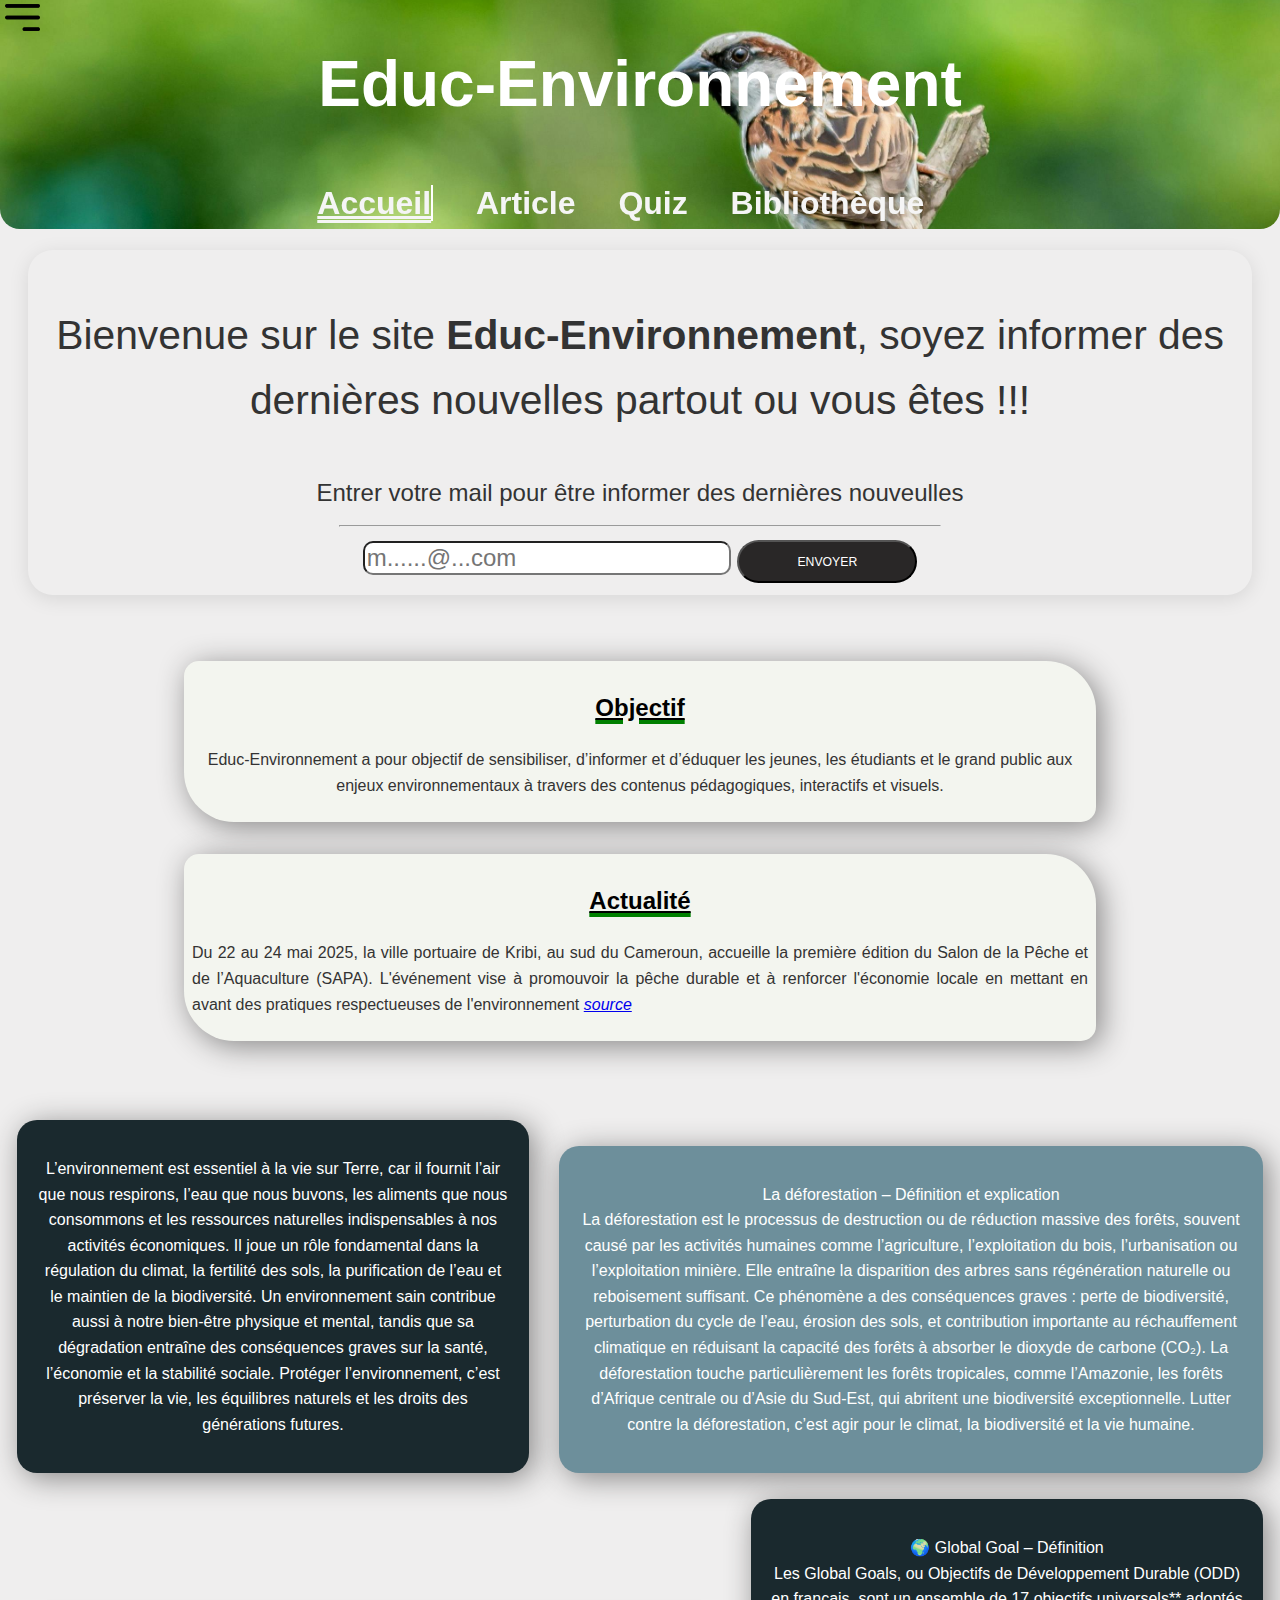
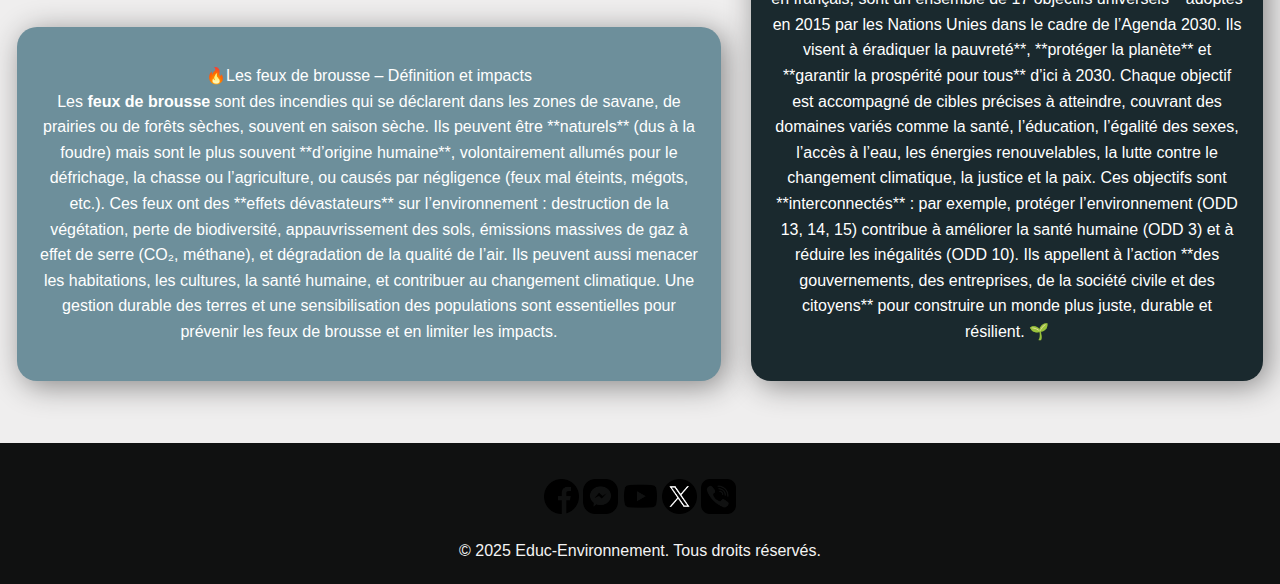
<file: index.html>
<!DOCTYPE html>
<html lang="en">
<head>
  <meta charset="UTF-8">
  <meta name="viewport" content="width=device-width, initial-scale=1.0">
  <link rel="stylesheet" href="css/styles.css">
  <title>Educ-Environnement</title>
</head>
<body>
  <header>
    <figure><img src="css/img/icon/new/menu.png" alt=""></figure>
    <h1>Educ-Environnement</h1> 
    <nav>
      <p><a href="index.html" class="index">Accueil</a></p> 
      <p><a href="article.html">Article</a></p>
      <p><a href="quiz.html">Quiz</a></p>
      <p><a href="bibliotheque.html">Bibliothèque</a></p>
    </nav>
  </header>
  <div id="contenu">
    <section class="sect_1">
      <article class="bloc_1">
        <p>
          Bienvenue sur le site <strong>Educ-Environnement</strong>, soyez informer des dernières nouvelles partout ou vous êtes !!!
        </p>
        <form action="" class="formulaire">
          <label for="email">Entrer votre mail pour être informer des dernières nouveulles <br><hr> <input type="email" name="email" id="email" placeholder="m......@...com"></label> 
          <button>
            <p>ENVOYER</p>
          </button>
        </form>
      </article>
      <div class="objectif">
        <h2><a href="objectif.html">Objectif</a></h2>
        <p>Educ-Environnement a pour objectif de sensibiliser, d’informer et d’éduquer les jeunes, les étudiants et le grand public aux enjeux environnementaux à travers des contenus pédagogiques, interactifs et visuels.
</p>
      </div>
      <div class="actualite">
        <h2><a href="objectif.html">Actualité</a></h2>
        <P><p>Du 22 au 24 mai 2025, la ville portuaire de Kribi, au sud du Cameroun, accueille la première édition du Salon de la Pêche et de l’Aquaculture (SAPA). L'événement vise à promouvoir la pêche durable et à renforcer l'économie locale en mettant en avant des pratiques respectueuses de l'environnement  <em><a href="https://www.environnementales.com">source</a></em></p></P>
      </div>
    </section>
    <section class="section_2">
      <div class="importance">
        <p>L’environnement est essentiel à la vie sur Terre, car il fournit l’air que nous respirons, l’eau que nous buvons, les aliments que nous consommons et les ressources naturelles indispensables à nos activités économiques. Il joue un rôle fondamental dans la régulation du climat, la fertilité des sols, la purification de l’eau et le maintien de la biodiversité. Un environnement sain contribue aussi à notre bien-être physique et mental, tandis que sa dégradation entraîne des conséquences graves sur la santé, l’économie et la stabilité sociale. Protéger l’environnement, c’est préserver la vie, les équilibres naturels et les droits des générations futures.
</p>
      </div>
      <div class="deforestation">
        <p>La déforestation – Définition et explication <br> La déforestation est le processus de destruction ou de réduction massive des forêts, souvent causé par les activités humaines comme l’agriculture, l’exploitation du bois, l’urbanisation ou l’exploitation minière. Elle entraîne la disparition des arbres sans régénération naturelle ou reboisement suffisant. Ce phénomène a des conséquences graves : perte de biodiversité, perturbation du cycle de l’eau, érosion des sols, et contribution importante au réchauffement climatique en réduisant la capacité des forêts à absorber le dioxyde de carbone (CO₂). La déforestation touche particulièrement les forêts tropicales, comme l’Amazonie, les forêts d’Afrique centrale ou d’Asie du Sud-Est, qui abritent une biodiversité exceptionnelle. Lutter contre la déforestation, c’est agir pour le climat, la biodiversité et la vie humaine.</p>
      </div>
      <div class="feux_de_brousse">
        <p>🔥Les feux de brousse – Définition et impacts <br>

Les <strong>feux de brousse</strong> sont des incendies qui se déclarent dans les zones de savane, de prairies ou de forêts sèches, souvent en saison sèche. Ils peuvent être **naturels** (dus à la foudre) mais sont le plus souvent **d’origine humaine**, volontairement allumés pour le défrichage, la chasse ou l’agriculture, ou causés par négligence (feux mal éteints, mégots, etc.). Ces feux ont des **effets dévastateurs** sur l’environnement : destruction de la végétation, perte de biodiversité, appauvrissement des sols, émissions massives de gaz à effet de serre (CO₂, méthane), et dégradation de la qualité de l’air. Ils peuvent aussi menacer les habitations, les cultures, la santé humaine, et contribuer au changement climatique. Une gestion durable des terres et une sensibilisation des populations sont essentielles pour prévenir les feux de brousse et en limiter les impacts.
</p>
      </div>
      <div class="global_goal">
        <p> 🌍 Global Goal – Définition <br>

Les Global Goals, ou Objectifs de Développement Durable (ODD) en français, sont un ensemble de 17 objectifs universels** adoptés en 2015 par les Nations Unies dans le cadre de l’Agenda 2030. Ils visent à éradiquer la pauvreté**, **protéger la planète** et **garantir la prospérité pour tous** d’ici à 2030. Chaque objectif est accompagné de cibles précises à atteindre, couvrant des domaines variés comme la santé, l’éducation, l’égalité des sexes, l’accès à l’eau, les énergies renouvelables, la lutte contre le changement climatique, la justice et la paix.
Ces objectifs sont **interconnectés** : par exemple, protéger l’environnement (ODD 13, 14, 15) contribue à améliorer la santé humaine (ODD 3) et à réduire les inégalités (ODD 10). Ils appellent à l’action **des gouvernements, des entreprises, de la société civile et des citoyens** pour construire un monde plus juste, durable et résilient. 🌱
</p>
      </div>
    </section>
    <footer>
      <figure>
            <a href="https://facebook.com" target="_blank"><img src="css/img/icon/new/facebook_1384005.png" alt="facebook"></a>
            <a href="https://messenger.com" target="_blank"><img src="css/img/icon/new/facebook-messenger-logo_4096204.png" alt="messenger"></a>
            <a href="https://youtube.com" target="_blank"><img src="css/img/icon/new/youtube_1384028.png" alt="youtube"></a>
            <a href="https://tweeter.com" target="_blank"><img src="css/img/icon/new/twitter_5969020.png" alt="facebook"></a>
            <img src="css/img/icon/new/viber_254407.png" alt="téléphone">
        </figure>
      <p>&copy; 2025 Educ-Environnement. Tous droits réservés.</p>
    </footer>
</div>
</body>
</html>
</file>
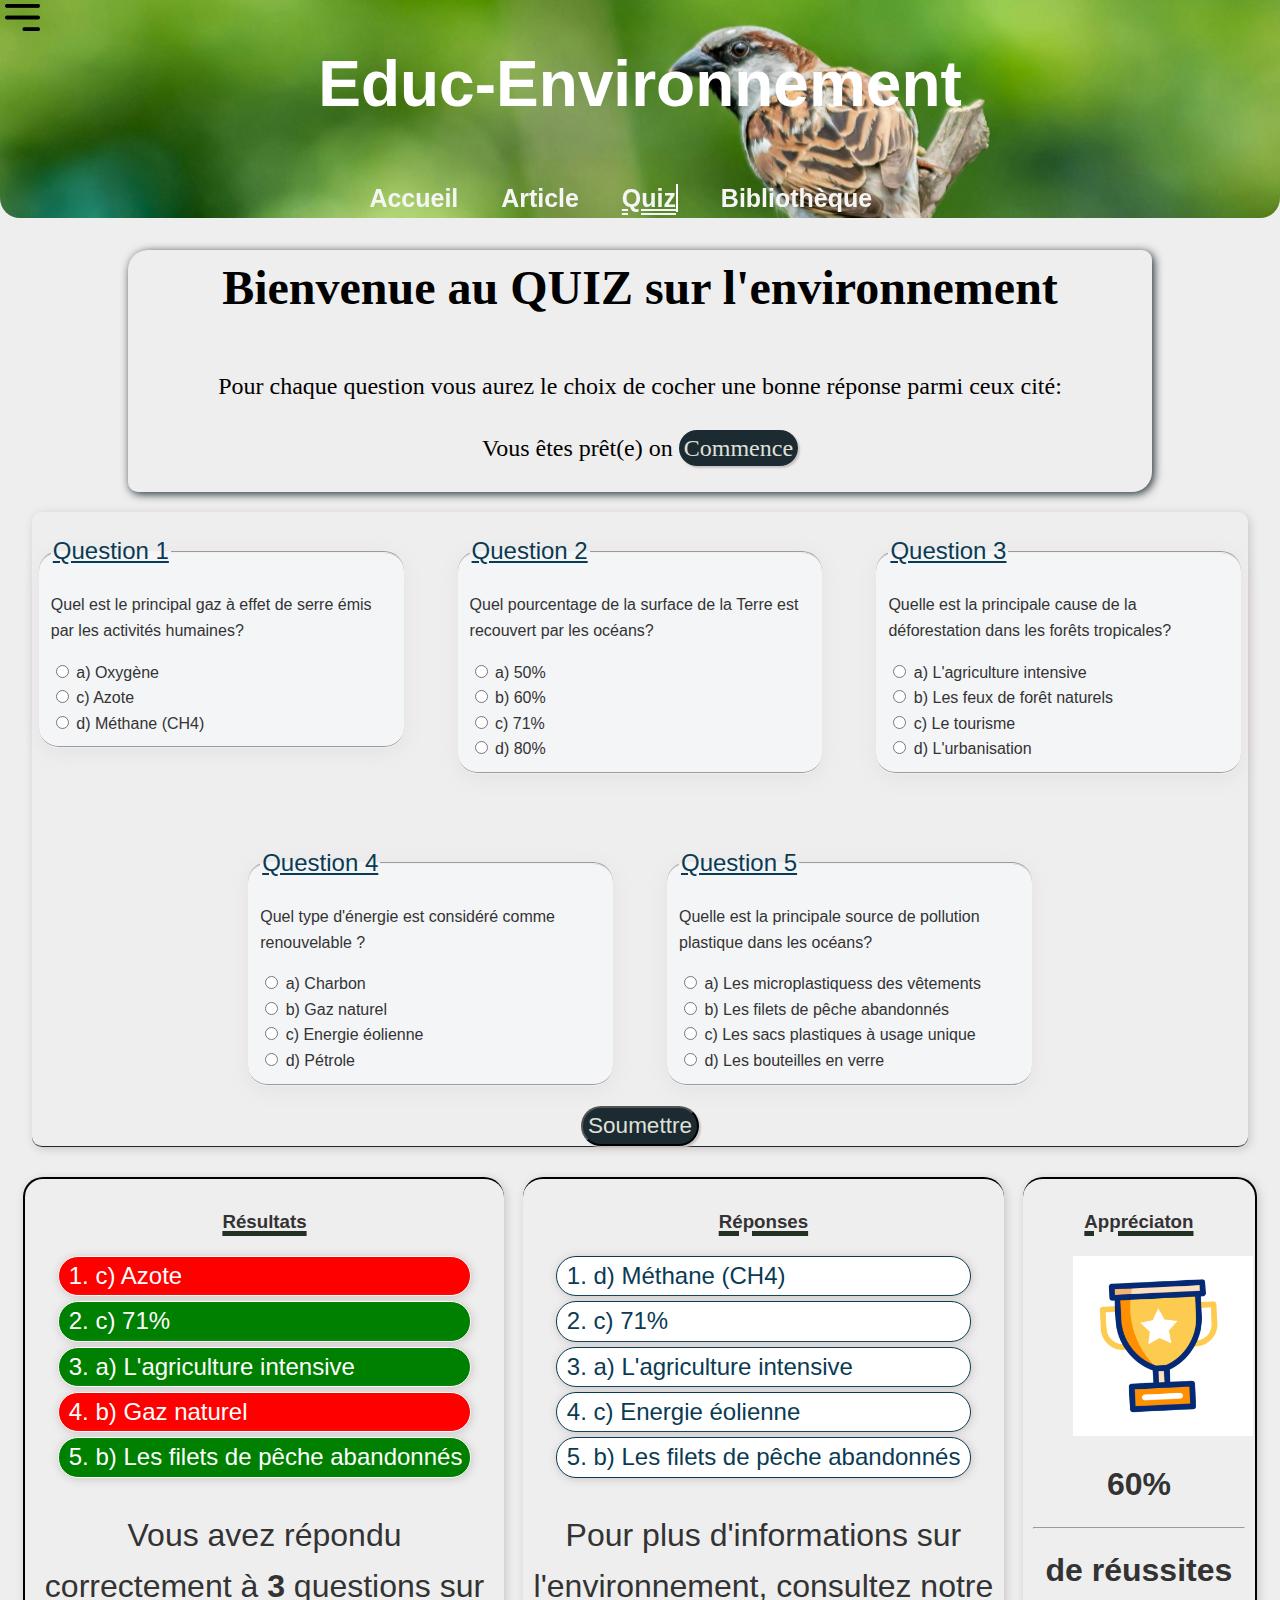
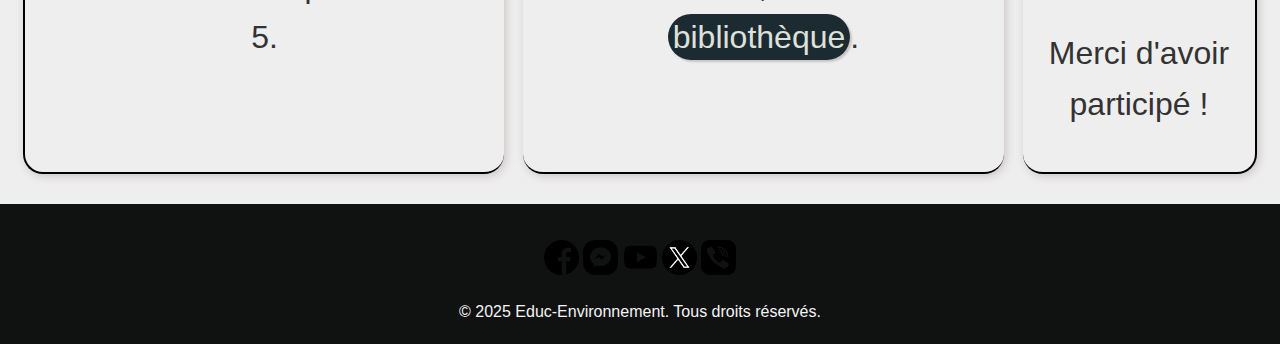
<file: quiz.html>
<!DOCTYPE html>
<html lang="en">
<head>
  <meta charset="UTF-8">
  <meta name="viewport" content="width=device-width, initial-scale=1.0">
  <link rel="stylesheet" href="css/quiz.css">
  <title>Educ-Environnement</title>
</head>
<body>
  <header>
    <figure><img src="css/img/icon/new/menu.png" alt=""></figure>
    <h1>Educ-Environnement</h1>
    <nav>
      <p><a href="index.html">Accueil</a></p>
      <p><a href="article.html">Article</a></p>
      <p><a href="quiz.html" class="quiz">Quiz</a></p>
      <p><a href="bibliotheque.html">Bibliothèque</a></p>
    </nav>
  </header>
  <section id="contenu">
    <section s1>
      <div class="intro">
        <h2>Bienvenue au QUIZ sur l'environnement</h2>
        <p>Pour chaque question vous aurez le choix de cocher une bonne réponse parmi ceux cité:</p>
        <p>Vous êtes prêt(e) on <span><a href="#question">Commence</a></span></p>
      </div>
      <form action="">
      <div class="question" id="question">
        <fieldset class="f1">
          <legend class="h3">Question 1</legend>
          <div class="q q1">
            <p>Quel est le principal gaz à effet de serre émis par les activités humaines?</p>
            <input type="radio" name="q1" value="a"> a) Oxygène<br>
            <input type="radio" name="q1" value="c"> c) Azote<br>
            <input type="radio" name="q1" value="d"> d) Méthane (CH4)<br>
          </div>
        </fieldset>
        <fieldset class="f2">
          <legend class="h3">Question 2</legend>  
          <div class="q q2">
            <p>Quel pourcentage de la surface de la Terre est recouvert par les océans?</p>
            <input type="radio" name="q2" value="a"> a) 50%<br>
            <input type="radio" name="q2" value="b"> b) 60%<br>
            <input type="radio" name="q2" value="c"> c) 71%<br>
            <input type="radio" name="q2" value="d"> d) 80%<br>
          </div>
        </fieldset>
        <fieldset class="f3">
          <legend class="h3">Question 3</legend>
          <div class="q3 q3">
            <p>Quelle est la principale cause de la déforestation dans les forêts tropicales?</p>
            <input type="radio" name="q3" value="a"> a) L'agriculture intensive<br>
            <input type="radio" name="q3" value="b"> b) Les feux de forêt naturels<br>
            <input type="radio" name="q3" value="c"> c) Le tourisme<br>
            <input type="radio" name="q3" value="d"> d) L'urbanisation<br>
          </div>
        </fieldset>
        <fieldset class="f4">
          <legend class="h3">Question 4</legend> 
          <div class="q q4">
            <p>Quel type d'énergie est considéré comme renouvelable ?</p>
            <input type="radio" name="q4" value="a"> a) Charbon<br>
            <input type="radio" name="q4" value="b"> b) Gaz naturel<br>
            <input type="radio" name="q4" value="c"> c) Energie éolienne<br>
            <input type="radio" name="q4" value="d"> d) Pétrole<br>
          </div>
        </fieldset>
        <fieldset class="f5">
          <legend class="h3">Question 5</legend>
          <div class="q q5">
            <p>Quelle est la principale source de pollution plastique dans les océans?</p>
            <input type="radio" name="q5" value="a"> a) Les microplastiquess des vêtements<br>
            <input type="radio" name="q5" value="b"> b) Les filets de pêche abandonnés<br>
            <input type="radio" name="q5" value="c"> c) Les sacs plastiques à usage unique<br>
            <input type="radio" name="q5" value="d"> d) Les bouteilles en verre<br>
          </div>
        </fieldset>
      </div>
      <div class="submit">
        <button type="button" id="submit">Soumettre</button>
      </div>
      </form>
    </section>
    <section class="s2">
      <div class="resultat">
        <h3>Résultats</h3>
        <p class="p1 reponse res">1. c) Azote</p>
        <p class="p2 reponse res">2. c) 71%</p>
        <p class="p3 reponse res">3. a) L'agriculture intensive</p>
        <p class="p4 reponse res">4. b) Gaz naturel</p>
        <p class="p5 reponse res">5. b) Les filets de pêche abandonnés</p>
        <p class="p6 text">Vous avez répondu correctement à <span class="score">3</span> questions sur 5.</p>
      </div>
      <div class="rp">
        <h3>Réponses</h3>
        <p class="p9 reponse rep">1. d) Méthane (CH4)</p>
        <p class="p10 reponse rep">2. c) 71%</p>
        <p class="p11 reponse rep">3. a) L'agriculture intensive</p>
        <p class="p12 reponse rep">4. c) Energie éolienne</p>
        <p class="p13 reponse rep">5. b) Les filets de pêche abandonnés</p>
        <p class="p8 text">Pour plus d'informations sur l'environnement, consultez notre <a href="bibliotheque.html">bibliothèque</a>.</p>
      </div>
      <div class="ap">
        <h3>Appréciaton</h3>
        <figure class="fig1"><img src="css/img/icon/new/trophy_13311710.gif" alt=""></figure>
        <h2>60% <br><hr>de réussites</h2>
        <p class="p7 text">Merci d'avoir participé !</p>
      </div>
    </section>
     <footer>
      <figure>
            <a href="https://facebook.com" target="_blank"><img src="css/img/icon/new/facebook_1384005.png" alt="facebook"></a>
            <a href="https://messenger.com" target="_blank"><img src="css/img/icon/new/facebook-messenger-logo_4096204.png" alt="messenger"></a>
            <a href="https://youtube.com" target="_blank"><img src="css/img/icon/new/youtube_1384028.png" alt="youtube"></a>
            <a href="https://tweeter.com" target="_blank"><img src="css/img/icon/new/twitter_5969020.png" alt="facebook"></a>
            <img src="css/img/icon/new/viber_254407.png" alt="téléphone">
        </figure>
      <p>&copy; 2025 Educ-Environnement. Tous droits réservés.</p>
    </footer>
  </section>
</body>
</html>
</file>
<file: css/styles.css>
html, body {
    font-family: sans-serif;
    margin: 0;
    padding: 0;
    font-family:Verdana, Geneva, Tahoma, sans-serif;
  }
  body {
    background-color: #efeeee;
    color: #333;
    line-height: 1.6;
  }
  #contenu {
    position: relative;
    top: 250px;
    z-index: 1;
  }
/*en tête*/
header {
  margin-bottom: 200px;
  text-align: center;
  border-radius: 0 0 20px 20px;
  position:fixed;
  top: 0px;
  width: 100%;
  z-index: 2;
  background-image: url(img/im1.jpg);
  background-size: cover;
  background-repeat: no-repeat;
  background-position: center;
  transition: transform 0.3s;
}
header:hover {
  transform: translatey(-10px);
}
header figure img {
  width: 35px;
  height: 35px;
  padding: 0;
  margin: 0;
}
header figure {
  display: inline-block;
  margin: 0;
  padding: 0;
  position: fixed;
  left: 5px;
  top: 10px;
}
/*img*/
header h1 {
  font-size: 4em;
  color: #ffffff;
}
/*Nav*/
header nav p {
  display: inline;
}
nav p {
  margin-right: 3%;
  font-size: 25px;
  transition: transform 0.3s; 
}
nav p a{
  color:whitesmoke;
  text-decoration: none;
  font-weight: bold;
}
nav p a:visited {
  color:whitesmoke;
}
nav p a:hover{
    font-weight: 400;
    border-right: 2px solid white;
    text-decoration: underline double;
}
.index {
  border-right: 2px solid white;
  text-decoration: underline double;
}
/*section*/
section {
  margin-bottom: 50px;
  text-align: center;
}
.bloc_1 p {
  text-align: center;
  font-size: 1.7em;
}
.bloc_1 {
  margin: auto;
  max-width: 50em;
  text-align: justify;
  margin-bottom: 50px;
  border-radius: 25px;
  padding: 0.5em;
  box-shadow: 0 4px 20px rgba(0, 0, 0, 0.1);
  font-size:x-large;
  transition: transform 0.3s;
}
.bloc_1:hover {
  transform: translatey(-10px);
}
section div {
  display: inline-block;
  margin: auto;
}
form{
  text-align: center;
}
button {
  width: 15%;
  background-color: rgb(41, 39, 39);
  color: white;
  border-radius: 40px;
  transition: transform 0.5s;
  padding: 0%;
  font-size: 0.3em;
}
button:hover {
  width: 15%;
  background-color: white;
  color: rgb(41, 39, 39);
  border-radius: 40px;
  transform: translateX(5px);
}
#email {
  font-size: 1em;
  width: 30%;
  border-radius: 10px;
}
hr {
  max-width: 50%;
}
/*SECTION DIV_1*/
.objectif {
  width: 39%;
  border-radius: 15px 50px;
  padding: 0.5em;
  margin-left: 5%;
  box-shadow: 5px 5px 30px rgb(135, 134, 134);
  background-color: #f3f5ef;
  transition: transform 0.3s;
}
.objectif:hover {
  transform: translatey(-10px);
}
.objectif h2 {
  text-align: center;
  text-decoration: underline 5px green;
}
h2 a {
  color: black;
}
.objectif h2:hover {
  text-decoration: underline 5px black;
  color: green;
}
/*SECTION DIV_2*/
.actualite {
  width: 45%; 
  border-radius: 15px 50px;
  padding: 0.5em;
  margin-left: 5%;
  box-shadow: 5px 5px 30px rgb(135, 134, 134);
  background-color: #f3f5ef;
  transition: transform 0.3s;
  text-align: justify;
}
.actualite:hover {
  transform: translatey(-10px);
}
.actualite h2 {
  text-align: center;
  text-decoration: underline 5px green;
}
.actualite h2:hover {
  text-decoration: underline 5px black;
  color: green;
}
/*section 2*/
.section_2 div {
  display: inline-block;
  margin: 1%;
  padding: 20px;
  box-sizing: border-box;
  box-shadow: 5px 5px 30px rgb(135, 134, 134);
  border-radius: 20px;
  color: white;
}
.importance {
  max-width: 40%;
  background-color: #1a292e;
}
.deforestation {
  max-width: 55%;
  background-color: #6d8f9b;
}
.global_goal {
  max-width: 40%;
    background-color: #1a292e;
}
.feux_de_brousse {
  max-width: 55%;
  background-color: #6d8f9b;
}
/*footer*/
footer {
    background: #101111ff;
    color: #f4f4f4;
    text-align: center;
    padding: 20px 0;
}
footer img {
    width: 35px;
    height: 35px;
    padding: 0;
    margin: 0;
}
footer p {
    margin: 0;
}
@media (max-width: 480px) {
  header h1 {
    font-size: 1.5em;
  }
  #contenu {
    top: 125px;
    
  }
  nav p {
    font-size: 0.8em;
    display: block;
    margin: 10px 0;
  }
  .bloc_1 {
    font-size: 1em;
    padding: 0.5em;
  }
  .objectif, .actualite, .deforestation, .global_goal, .feux_de_brousse {
    width: 90% !important;
    margin: 1em auto;
  }
  .section_2 {
    margin: 0;
    padding: 0;
    
  }
.importance {
    width: 100%;
    box-shadow: 0;
}
  #email {
    width: 100%;
    font-size: 1em;
    height: 25px;
    margin-bottom: 5px;
  }
  button, #email {
    width: 50%;
    font-size: 0.5em;
  }
}
@media (min-width: 481px) and (max-width: 767px) {
   header h1 {
    font-size: 2em;
  }
  #contenu {
    top: 125px;
    
  }
  nav p {
    font-size: 0.8em;
    display: block;
    margin: 10px 0;
  }
  .bloc_1 {
    font-size: 1.2em;
  }
  .objectif, .actualite {
    width: 90% !important;
    margin: 1em auto;
  }
  .importance, .deforestation, .global_goal, .feux_de_brousse {
    width: 49% !important;
    margin: 1em auto;
  }
}
@media (min-width: 768px) and (max-width: 1024px) {
  header h1 {
    font-size: 2.5em;
  }
  #contenu {
    top: 170px;
    
  }
  nav p {
    font-size: 1.5em;
    display: block;
    margin: 10px 0;
  }
  .bloc_1 {
    font-size: 1.3em;
  }
  .objectif, .actualite {
    width: 80%;
    margin: 1em auto;
  }
  .importance, .deforestation, .global_goal, .feux_de_brousse {
    width: 80%;
    margin: 1em auto;
  }
}
@media (min-width: 1025px) and (max-width: 1279px) {
  header h1 {
    font-size: 3.5em;
  }
  nav p {
    font-size: 1.8em;
  }
}
@media (min-width: 1280px) {
  header h1 {
    font-size: 4em;
  }
  nav p {
    font-size: 2em;
  }
  .bloc_1 {
    font-size: 1.5em;
  }
  .objectif, .actualite {
    width: 70%;
    margin: 1em auto;
  }
  .importance, .deforestation, .global_goal, .feux_de_brousse {
    width: 70%;
    margin: 1em auto;
  }
}
</file>
<file: css/quiz.css>
* {
  box-sizing: border-box;
}
html, body { 
    font-family: sans-serif;
    margin: 0;
    padding: 0;
    font-family:Verdana, Geneva, Tahoma, sans-serif;
  }
  body {
    background-color: #efeeee;
    color: #333;
    line-height: 1.6;
  }
  #contenu {
    position: relative;
    top: 250px;
    z-index: 1;
  }
/*en tête*/
header {
  margin-bottom: 200px;
  text-align: center;
  border-radius: 0 0 20px 20px;
  position:fixed;
  top: 0px;
  width: 100%;
  z-index: 2;
  background-image: url(img/im1.jpg);
  background-size: cover;
  background-repeat: no-repeat;
  background-position: center;
  transition: transform 0.3s;
}
header:hover {
  transform: translatey(-10px);
}
header figure img {
  width: 35px;
  height: 35px;
  padding: 0;
  margin: 0;
}
header figure {
  display: inline-block;
  margin: 0;
  padding: 0;
  position: fixed;
  left: 5px;
  top: 10px;
}
/*img*/
header h1 {
  font-size: 4em;
  color: #ffffff;
}
/*Nav*/
header nav p {
  display: inline;
}
nav p {
  margin-right: 3%;
  font-size: 25px;
  transition: transform 0.3s; 
}
nav p a{
  color:whitesmoke;
  text-decoration: none;
  font-weight: bold;
}
nav p a:visited {
  color:whitesmoke;
}
nav p a:hover{
    font-weight: 400;
    border-right: 2px solid white;
    text-decoration: underline double;
}
.quiz {
  border-right: 2px solid white;
  text-decoration: underline double;
}
/*section*/
/*introduction*/
.intro {
  border-radius: 20px 10px;
  text-align: center;
  margin: 0 auto;
  width: 80%;
  padding: 0;
  box-shadow: 2px 2px 10px #1c2b32;
  padding-bottom: 1px;
}
.intro h2 {
  font-size: 3em;
  color: #000000;
  font-family:vogue;
  margin-top: 0px;
}
.intro p {
  font-size: 1.5em;
  color: #000000;
  font-family:'Times New Roman', Times, serif;
}
span a {
  text-decoration: none;
  border-radius: 30px;
  background-color: #1c2b32;
  color: #dfe0da;
  padding: 5px;
  box-shadow: 2px 2px 2px rgb(201, 196, 196);
}
span a:hover {
  background-color: #dfe0da;
  color: #1c2b32;
  box-shadow: 2px 2px 2px #6c909c;
}
/*les question*/
#question {
  display: flex;
  flex-direction: row;
  flex-wrap: wrap;
  gap: 50px;
  justify-content: center;
  align-items: flex-start;
}
fieldset {
  width: 30%;
  border-radius: 20px;
  box-shadow: 0 4px 20px rgba(136, 130, 130, 0.1);
  margin-top: 20px;
  border-left: none;
  border-right: none;
  background-color: #f4f5f7;
  transition: transform 0.5s;
} 
.f1:hover {
  background-image: url(img/icon/new/effet.png);
  background-size: cover;
  background-repeat: no-repeat;
  background-position: center;
}
.f2:hover {
  background-image: url(img/icon/new/oce.png);
  background-size: cover;
  background-repeat: no-repeat;
  background-position: center;
}
.f3:hover {
  background-image: url(img/icon/new/deforestation_5421051.png);
  background-size: cover;
  background-repeat: no-repeat;
  background-position: center;
}
.f4:hover {
  background-image: url(img/icon/new/renewable-energy_18007259.png);
  background-size: cover;
  background-repeat: no-repeat;
  background-position: center;
}
.f5:hover {
  background-image: url(img/icon/new/junk_3506422.png);
  background-size: cover;
  background-repeat: no-repeat;
  background-position: center;
}
.q {
  font-size: 1em;
}
legend {
  text-decoration: underline;
  color: #0a3b53;
  font-size: 1.5em;
  margin-bottom: 0;
}
legend:hover {
  color: white;
}
fieldset:hover {
  background-color: #0A3B53;
  color: white;
  box-shadow: 0 4px 20px rgba(114, 101, 101, 0.491);
  transform: translateX(10px);
}
.submit {
  text-align: center;
  font-size: 25px;
  margin-top: 10px;
  border-radius: 3px;
}
#submit {
  text-align: center;
  margin-top: 10px;
  font-size: 90%;
  border-radius: 30px;
  background-color: #1c2b32;
  color: #dfe0da;
  padding: 5px;
  box-shadow: 2px 2px 2px rgb(201, 196, 196);
  transition: transform 0.5s;
}
#submit:hover {
  background-color: #dfe0da;
  color: #1c2b32;
  box-shadow: 2px 2px 2px #6c909c;
  font-size: 80%;
}
form {
  border-bottom: 1px solid #1c2b32;
  border-radius: 10px 10px;
  width: 95%;
  margin: 0 auto;
  box-shadow: 2px 2px 10px rgb(201, 196, 196);
  margin-top: 20px ;
}
/*S2*/
.s2 {
  display: flex;
  flex-direction: row;
  flex-wrap: wrap;
  justify-content: space-between;
  border-radius: 10px;
  margin: 20px auto;
  width: 98%;
  padding: 10px;
}
.s2 div {
  box-shadow: 2px 2px 10px rgb(201, 196, 196);
  border-radius: 20px;
  padding: 10px;
}
div h3 {
  text-align: center;
  text-decoration: underline rgb(34, 49, 34) 5px;
}
.reponse {
  box-shadow: 1px 1px 10px rgb(201, 196, 196);
  width: 90%;
  border-radius: 20px;
  font-size: 1.5em;
  padding-left: 10px;
}
.res {
  color: white;
  border: 1px solid white;
  margin: 5px auto;
}
.rep {
  background-color: white;
  color: #0A3B53;
  border: 1px solid #0a3b53;
  margin: 5px auto;
}
.resultat {
  width: 39%;
  border-left: 2px solid black;
  border-right: none;
  border-top: 2px solid black;
  border-bottom: 2px solid black;
}
.p1 {
  background-color: red;
}
.p2 {
  background-color: green;
}
.p3 {
  background-color: green;
}
.p4 {
  background-color: red;
}
.p5 {
  background-color: green;
}
.rp {
  width: 39%;
  border-left: none;
  border-right: none;
  border-top: 2px solid black;
  border-bottom: 2px solid black;
}
.ap {
  width: 19%;
  border-left: none;
  border-right: 2px solid black;
  border-top: 2px solid black;
  border-bottom: 2px solid black;
  text-align: center;
}
.text {
  font-weight: 200;
  text-align: center;
  font-size: 2em;
}
.score {
  font-weight: bold;
}
.p8 a {
  text-decoration: none;
  border-radius: 30px;
  background-color: #1c2b32;
  color: #dfe0da;
  padding: 5px;
  box-shadow: 2px 2px 2px rgb(201, 196, 196);
}
h2 {
  text-align: center;
  font-size: 2em;
  margin-top: 10px;
}
.fig1 img {
  width: 180px;
  height: 180px;
}
/*footer*/
footer {
    background: #101111ff;
    color: #f4f4f4;
    text-align: center;
    padding: 20px 0;
}
footer p {
    margin: 0;
}
/*footer*/
footer {
    background: #101111ff;
    color: #f4f4f4;
    text-align: center;
    padding: 20px 0;
}
footer img {
    width: 35px;
    height: 35px;
    padding: 0;
    margin: 0;
}
footer p {
    margin: 0;
}

/* Écrans très petits (smartphones) : max-width 480px */ 
@media (max-width: 480px) {
  header h1 {
    font-size: 1.5em;
  }
  #contenu {
    top: 125px;
    
  }
  nav p {
    font-size: 0.8em;
    display: block;
    margin: 10px 0;
  }
  .intro h2 {
    font-size: 1.5em;
  }
  .intro p, .q, legend {
    font-size: 1em;
  }
  fieldset {
    width: 90%;
  }
  .s2 {
    flex-direction: column;
  }
  .resultat, .rp, .ap {
    width: 100%;
    border: none;
    border-top: 1px solid black;
  }
}

/* Petits appareils (mobiles grands) : 481px à 767px */
@media (min-width: 481px) and (max-width: 767px) {
  header h1 {
    font-size: 2em;
  }
  #contenu {
    top: 125px;
    
  }
  nav p {
    font-size: 0.8em;
    display: block;
    margin: 10px 0;
  }
  .intro h2 {
    font-size: 2em;
  }
  .intro p, .q, legend {
    font-size: 1.2em;
  }
  fieldset {
    width: 80%;
  }
  .s2 {
    flex-direction: column;
  }
  .resultat, .rp, .ap {
    width: 100%;
    border: none;
    border-top: 1px solid black;
  }
}

/* Tablettes : 768px à 1024px */
@media (min-width: 768px) and (max-width: 1024px) {
  header h1 {
    font-size: 2.5em;
  }
  #contenu {
    top: 170px;
    
  }
  nav p {
    font-size: 1.5em;
    display: block;
    margin: 10px 0;
  }
  .intro h2 {
    font-size: 2.5em;
  }
  .intro p, .q, legend {
    font-size: 1.3em;
  }
  fieldset {
    width: 45%;
  }
  .s2 {
    flex-direction: row;
    flex-wrap: wrap;
    gap: 10px;
  }
  .resultat, .rp, .ap {
    width: 100%;
  }
}

/* Ordinateurs portables : 1025px à 1279px */
@media (min-width: 1025px) and (max-width: 1279px) {
  fieldset {
    width: 35%;
  }
  .intro h2 {
    font-size: 2.8em;
  }
}

/* Grands écrans : min-width 1280px */
@media (min-width: 1280px) {
  fieldset {
    width: 30%;
  }
  .intro h2 {
    font-size: 3em;
  }
}
</file>
